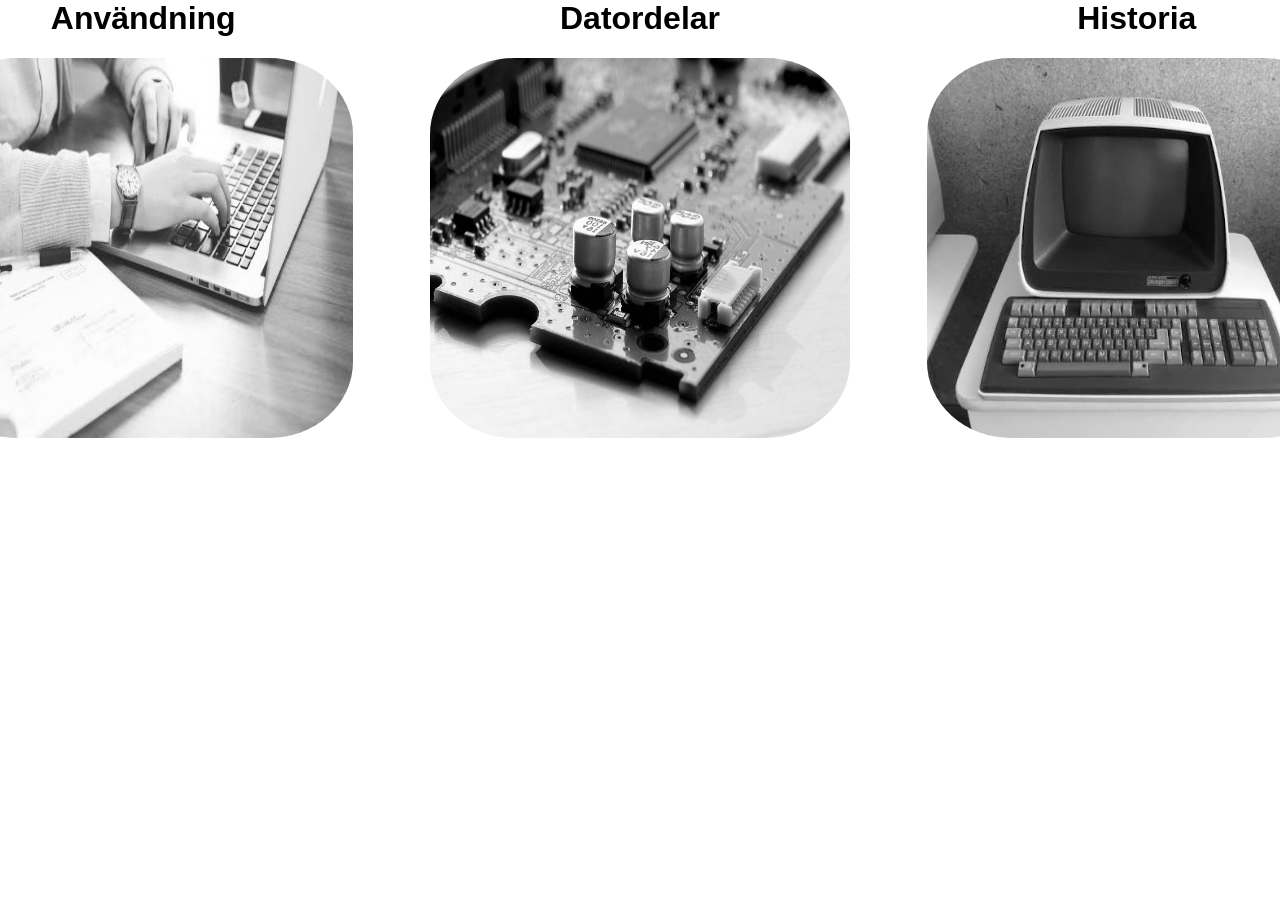
<file: index.html>
<!DOCTYPE html>
<HTML>
    <head>
        <title>
            Datorinfo
        </title>
        <link rel="stylesheet" href="CSS/index.css">
    </head>
    <Body>
        <header>
            <nav>
                <div class = "Items">
                    <div id="Användning">
                        <div class="text">
                            <h2>
                                Användning
                            </h2>
                        </div>
                        <a href="HTML_sidor/Användning.html"><img src="/Images/Användning_startsida.jpg" alt="Användning"></a>
                    </div>
                    <div id="Datordelar">
                        <div class="text">
                            <h2>
                                Datordelar
                            </h2>
                        </div>
                        <a href="HTML_sidor/Datordelar.html"><img src="/Images/Datordelar.jpg" alt="Datordelar"></a>
                    </div>
                    <div id="Historia">
                        <div class="text">
                            <h2>
                                Historia
                            </h2>
                        </div>
                        <a href= "HTML_sidor/Historia.html"><img src="/Images/Historia_startsida.jpg" alt="Historia"></a>
                    </div>
                </div>
            </nav>
        </header>
    </Body>
</HTML>
</file>
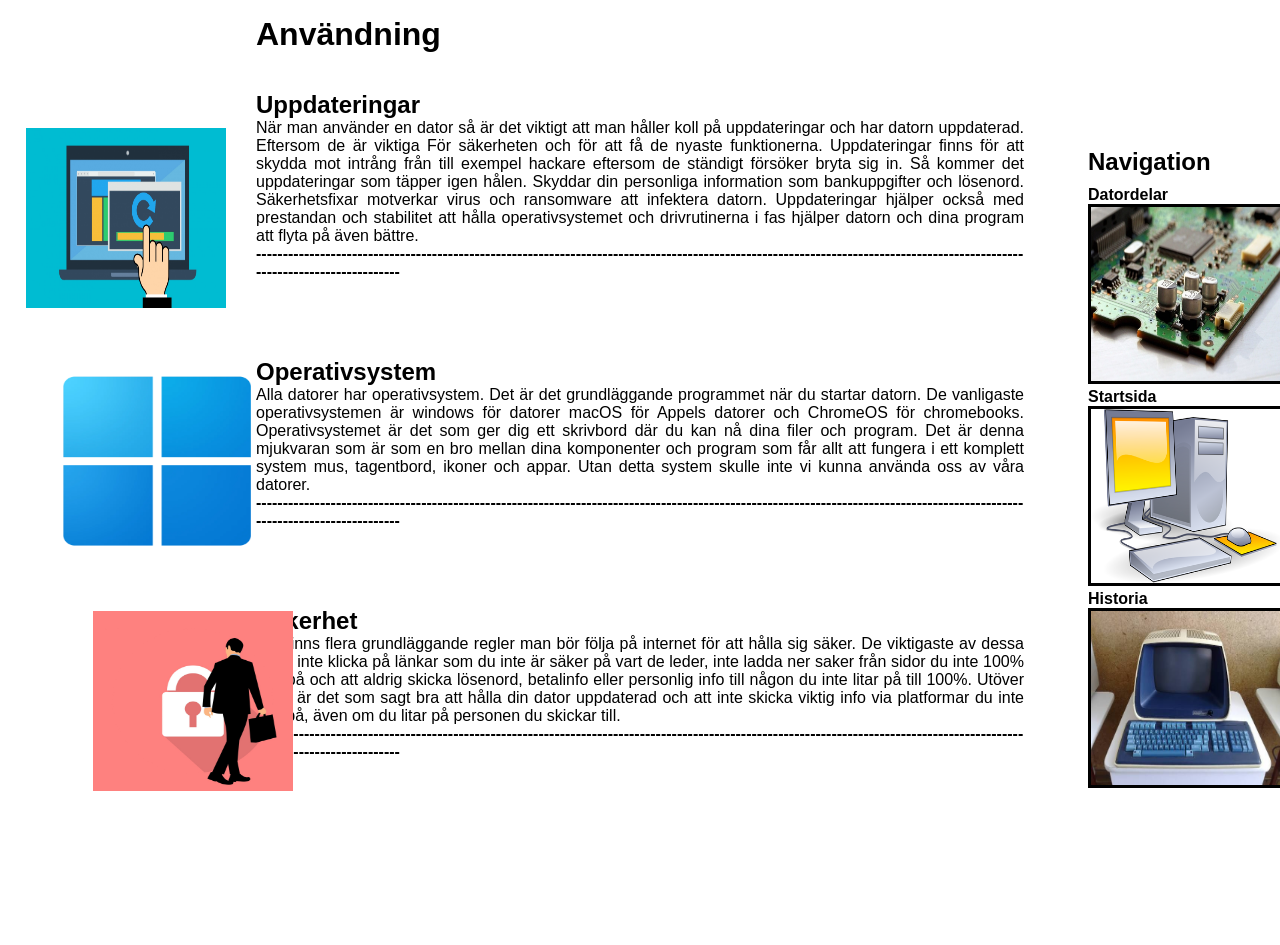
<file: HTML_sidor/Användning.html>
<!DOCTYPE html>
<html>
   <head>
        <title>
            Användning av en dator
        </title>
   </head>
    <link rel="stylesheet" href="/CSS/Användning.css"> 
    <nav>
        <h2>
            Navigation
        </h2>
        <div class = "Användning">
            <text>
                <p>
                    <strong>
                        Datordelar
                    </strong>
                </p>
            </text>
            <a href="Datordelar.html"><img src="/Images/Datordelar.jpg" alt="Datordelar"></a>
        </div>
        <div class = "Startsida">
            <text>
                <p>
                    <strong>
                        Startsida
                    </strong>
                </p>
            </text>
            <a href="/index.html"><img src="/Images/Startsida_nav_bild.jpg" alt="Startsida"></a>
        </div>
        <div class = "Historia">
            <text>
                <p>
                    <strong>
                        Historia
                    </strong>
                </p>
            </text>
            <a href= "Historia.html"><img src="/Images/Historia_startsida.jpg" alt="Historia"></a>
        </div>
    </nav>
   <body>
        <h1>
            Användning
        </h1>
        <div class="Uppdateringar">
            <h2>
                Uppdateringar
            </h2>
            <p> 
                När man använder en dator så är det viktigt att man håller koll på uppdateringar 
                och har datorn uppdaterad. 
                Eftersom de är viktiga För säkerheten och för att få de nyaste funktionerna. 
                Uppdateringar finns för att skydda mot intrång från till exempel hackare eftersom de
                ständigt försöker bryta sig in. Så kommer det uppdateringar som täpper igen hålen. 
                Skyddar din personliga information som bankuppgifter och lösenord. Säkerhetsfixar motverkar 
                virus och ransomware att infektera datorn. Uppdateringar hjälper också med prestandan
                och stabilitet att hålla operativsystemet och drivrutinerna i fas hjälper datorn och 
                dina program att flyta på även bättre.
            </p>
        </div>
        <p><strong>---------------------------------------------------------------------------------------------------------------------------------------------------------------------------</strong></p>
        <div class="Operativsystem">
            <h2>
                Operativsystem 
            </h2>
            <p>
                Alla datorer har operativsystem. Det är det grundläggande programmet när du startar
                datorn. De vanligaste operativsystemen är windows för datorer macOS för Appels datorer
                och ChromeOS för chromebooks. Operativsystemet är det som ger dig ett skrivbord där du
                kan nå dina filer och program. Det är denna mjukvaran som är som en bro mellan dina 
                komponenter och program som får allt att fungera i ett komplett system mus, 
                tagentbord, ikoner och appar. Utan detta system skulle inte vi kunna använda oss av 
                våra datorer. 
            </p>
        </div>
        <p><strong>---------------------------------------------------------------------------------------------------------------------------------------------------------------------------</strong></p>
        <div class="Säkerhet">
            <h2>
                Säkerhet
            </h2>
            <p>
                Det finns flera grundläggande regler man bör följa på internet för att hålla sig säker. De viktigaste av dessa är att
                inte klicka på länkar som du inte är säker på vart de leder, inte ladda ner saker från sidor du inte 100% litar på och att aldrig skicka lösenord, betalinfo eller personlig info
                till någon du inte litar på till 100%. Utöver detta är det som sagt bra att hålla din dator uppdaterad och att inte skicka viktig info via platformar du inte litar på, även om du litar på personen du skickar till.
            </p> 
        </div>
        <p><strong>---------------------------------------------------------------------------------------------------------------------------------------------------------------------------</strong></p>
        <div class="Bilder">
            <img class="Uppdateringar_bild" src="/Images/software-update.jpg" alt="Bild på en laptop som uppdateras">
            
            <img class="Operativsystem_bild" src="/Images/Logo_Windows_11.jpg" alt="Bild på Windows 11 logga">

            <img class="Säkerhet_bild" src="/Images/Säkerhet.jpg" alt="Bild på man som står framför ett stort lås">
        </div>
   </body>
</html>
</file>
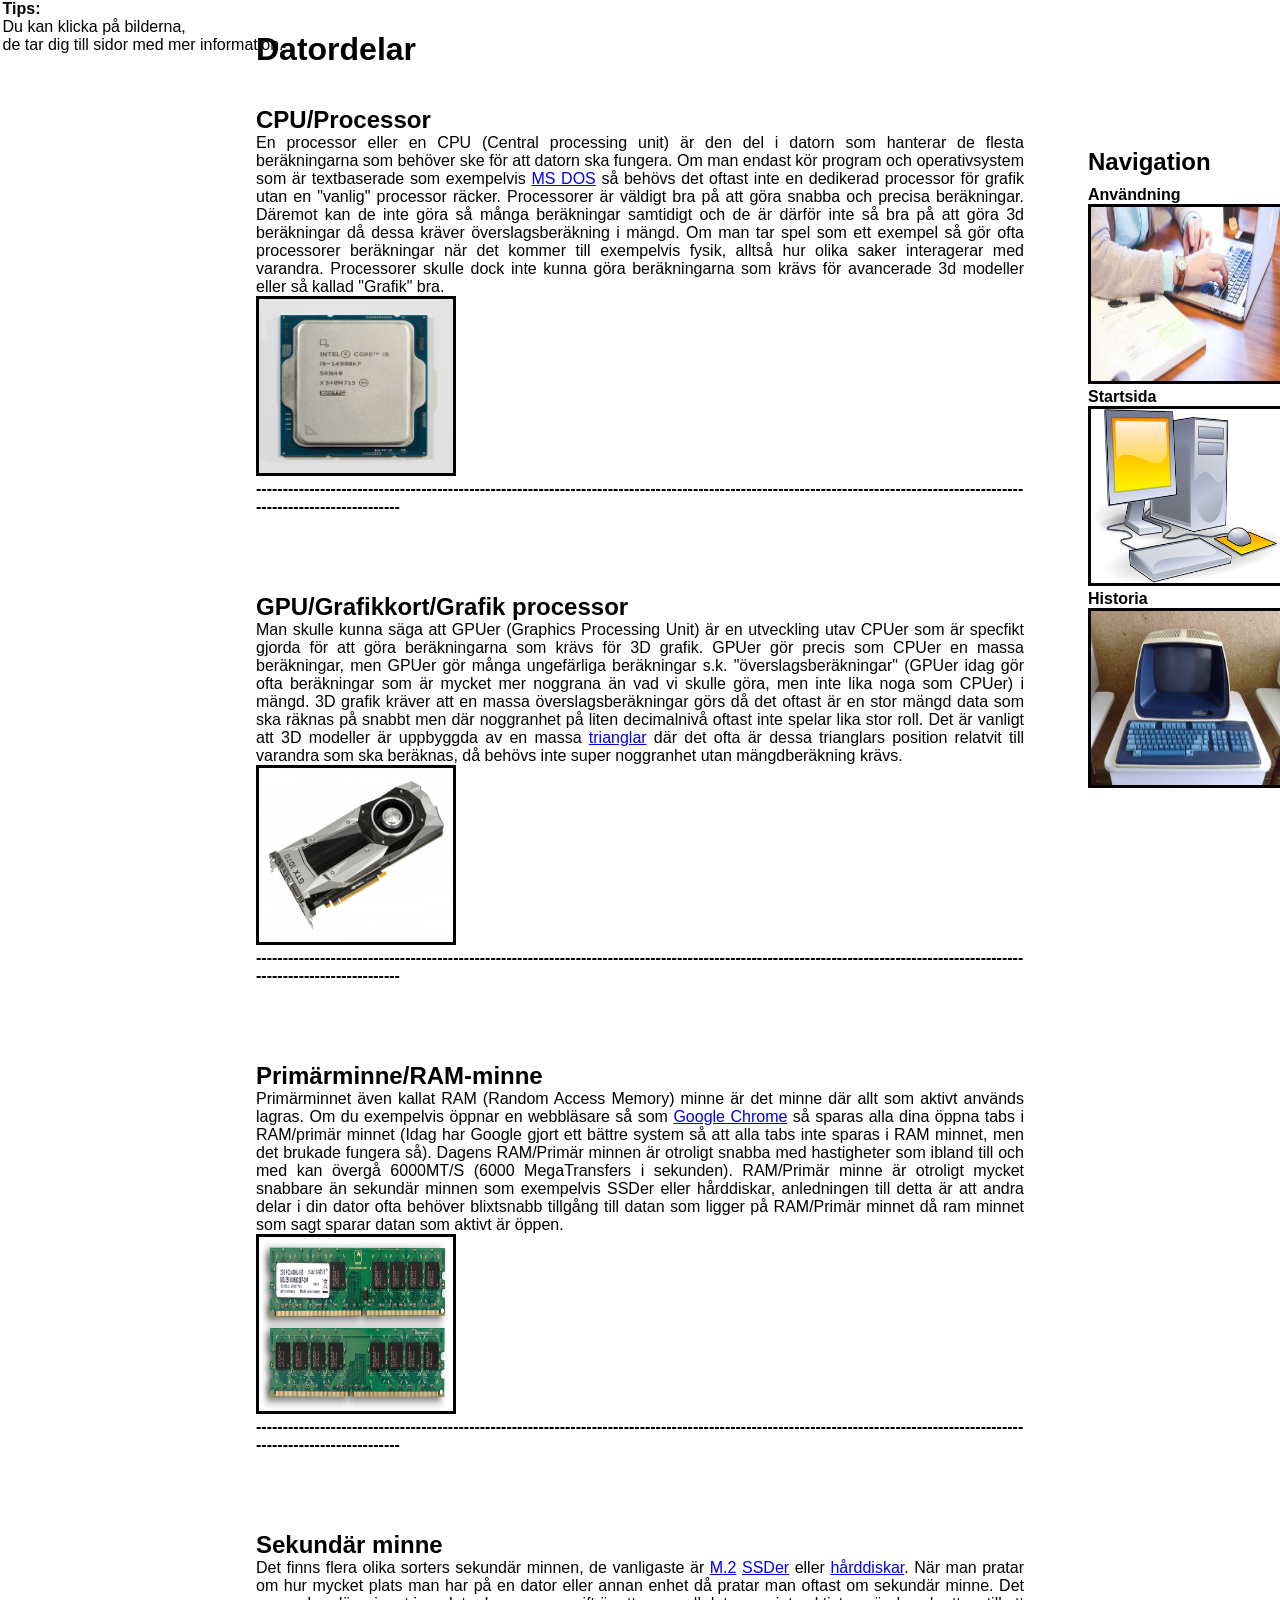
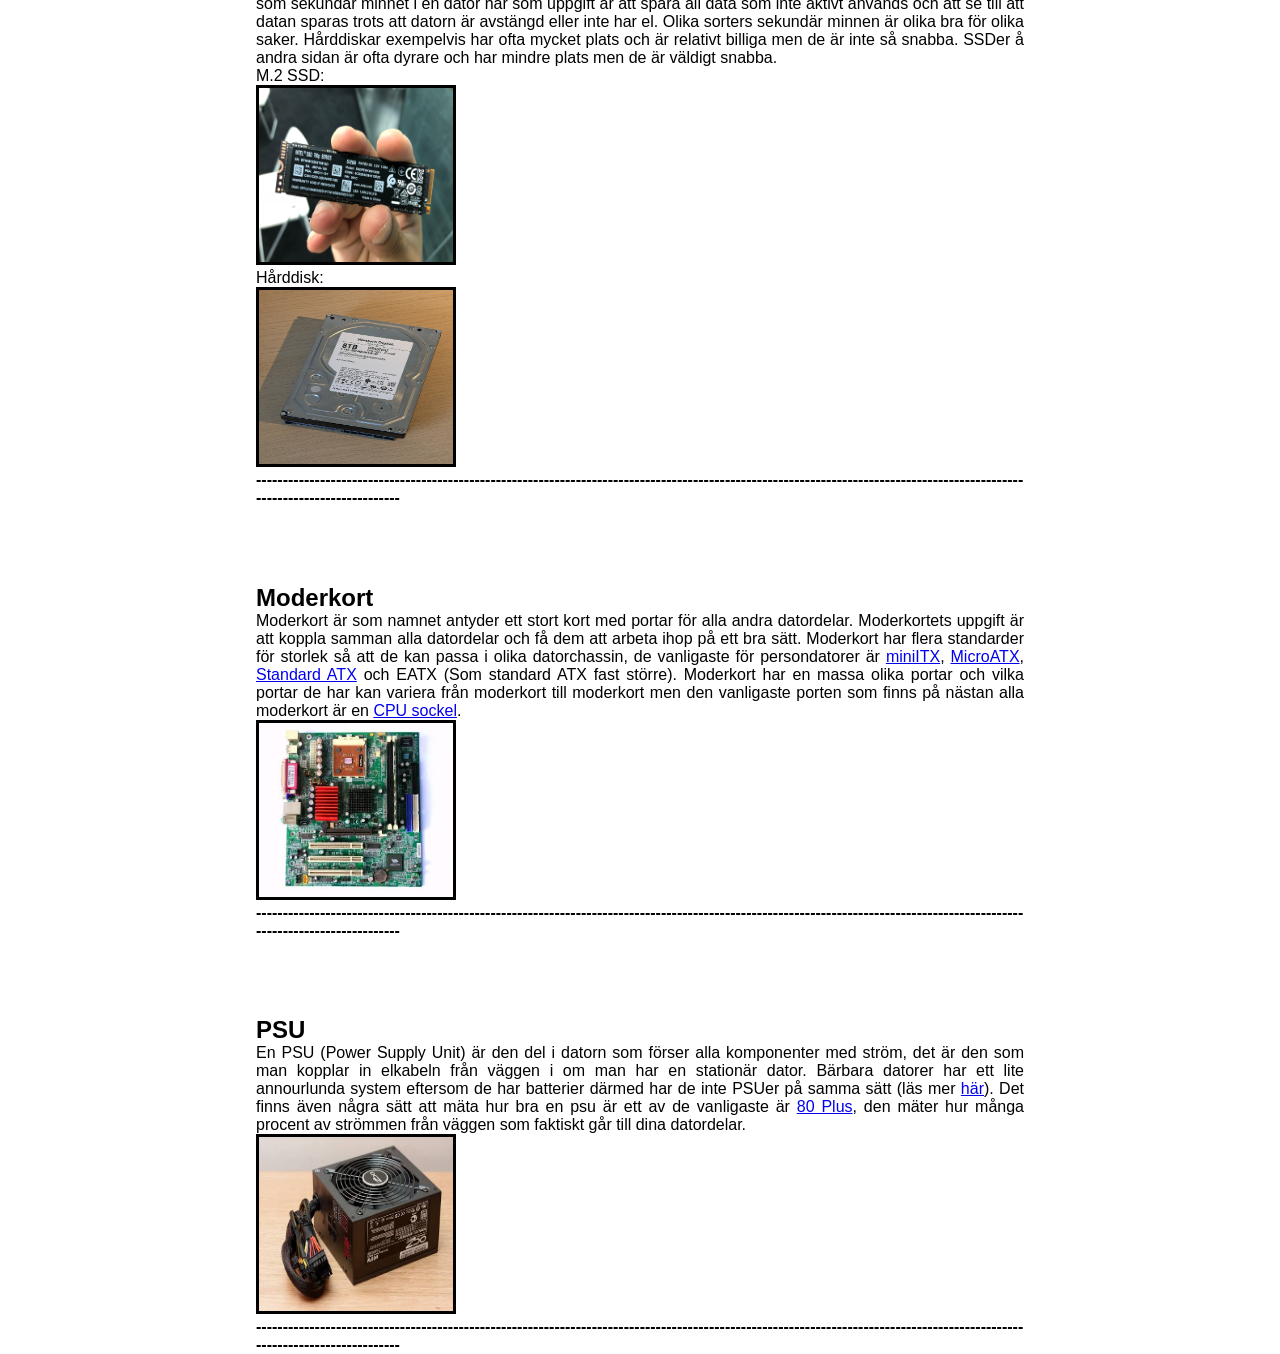
<file: HTML_sidor/Datordelar.html>
<!doctype html>
<html>
    <head>  
        <title>
            Datordelar
        </title>
        <div class = "Tips">
            <Strong>Tips:</Strong>
            <P>Du kan klicka på bilderna,</P>
            <p> de tar dig till sidor med mer information.</p>
        </div>
    </head>
    <link rel="stylesheet" href = "/CSS/Datordelar.css">
    <nav>
        <h2>
            Navigation
        </h2>
        <div class = "Användning">
            <text>
                <p>
                    <strong>
                        Användning
                    </strong>
                </p>
            </text>
            <a href="Användning.html"><img src="/Images/Användning_startsida.jpg" alt="Användning"></a>
        </div>
        <div class = "Startsida">
            <text>
                <p>
                    <strong>
                        Startsida
                    </strong>
                </p>
            </text>
            <a href="/index.html"><img src="/Images/Startsida_nav_bild.jpg" alt="Startsida"></a>
        </div>
        <div class = "Historia">
            <text>
                <p>
                    <strong>
                        Historia
                    </strong>
                </p>
            </text>
            <a href= "Historia.html"><img src="/Images/Historia_startsida.jpg" alt="Historia"></a>
        </div>
    </nav>
    <body>
        <h1>
            Datordelar
        </h1>
        <h2>
            CPU/Processor
        </h2>
        <div class = "CPU_info">
            <p> 
                En processor eller en CPU (Central processing unit) är den del i datorn som hanterar de flesta beräkningarna som behöver ske för att datorn ska fungera.
                Om man endast kör program och operativsystem som är textbaserade som exempelvis <a href= "https://sv.wikipedia.org/wiki/MS-DOS" target="_blank">MS DOS</a> så behövs det oftast inte en dedikerad processor för grafik utan en "vanlig" processor räcker.
                Processorer är väldigt bra på att göra snabba och precisa beräkningar. Däremot kan de inte göra så många beräkningar samtidigt och de är därför inte så bra på att göra 3d beräkningar då dessa kräver överslagsberäkning i mängd.
            
                Om man tar spel som ett exempel så gör ofta processorer beräkningar när det kommer till exempelvis fysik, alltså hur olika saker interagerar med varandra. 
                Processorer skulle dock inte kunna göra beräkningarna som krävs för avancerade 3d modeller eller så kallad "Grafik" bra.
            </p>
            <a href="https://en.wikipedia.org/wiki/Central_processing_unit" target="_blank"><img src = "/Images/CPU.jpg" alt = "Bild på en Intel Core i9 14900k processor"></a>
        </div>
        <p><strong>---------------------------------------------------------------------------------------------------------------------------------------------------------------------------</strong></p>
        <h2>
            GPU/Grafikkort/Grafik processor
        </h2>
        <div class = "GPU_info">
            <p>
                Man skulle kunna säga att GPUer (Graphics Processing Unit) är en utveckling utav CPUer som är specfikt gjorda för att göra beräkningarna som krävs för 3D grafik. GPUer gör precis som CPUer en massa beräkningar,
                men GPUer gör många ungefärliga beräkningar s.k. "överslagsberäkningar" (GPUer idag gör ofta beräkningar som är mycket mer noggrana än vad vi skulle göra, men inte lika noga som CPUer) i mängd. 
                3D grafik kräver att en massa överslagsberäkningar görs då det oftast är en stor mängd data som ska räknas på snabbt men där noggranhet på liten decimalnivå oftast inte spelar lika stor roll.
                Det är vanligt att 3D modeller är uppbyggda av en massa <a href ="https://en.wikipedia.org/wiki/Triangle_mesh" target="_blank">trianglar</a> där det ofta är dessa trianglars position relatvit till varandra som ska beräknas, då behövs inte super noggranhet utan mängdberäkning krävs.
            </p>
            <a href="https://en.wikipedia.org/wiki/Graphics_processing_unit" target="_blank"><img src = "/Images/GPU.jpg" alt = "Bild på en Nvidia Geforce GTX 1070 GPU"></a>
        </div>
        <p><strong>---------------------------------------------------------------------------------------------------------------------------------------------------------------------------</strong></p>
        <h2>
            Primärminne/RAM-minne
        </h2>
        <div class = "RAM-minne_info">
            <p>
                Primärminnet även kallat RAM (Random Access Memory) minne är det minne där allt som aktivt används lagras. Om du exempelvis öppnar en webbläsare så som <a href="https://www.google.com/intl/sv/chrome/" target="_blank">Google Chrome</a> så sparas alla dina öppna tabs i RAM/primär minnet
                (Idag har Google gjort ett bättre system så att alla tabs inte sparas i RAM minnet, men det brukade fungera så). Dagens RAM/Primär minnen är otroligt snabba med hastigheter som ibland till och med kan övergå 6000MT/S (6000 MegaTransfers i sekunden). RAM/Primär minne är otroligt mycket snabbare än sekundär minnen
                som exempelvis SSDer eller hårddiskar, anledningen till detta är att andra delar i din dator ofta behöver blixtsnabb tillgång till datan som ligger på RAM/Primär minnet då ram minnet som sagt sparar datan som aktivt är öppen.
            </p>
            <a href="https://sv.wikipedia.org/wiki/Random-access_memory" target="_blank"><img src = "/Images/RAM.jpg" alt = "Bild på RAMminnesmodul"></a>
        </div>
        <p><strong>---------------------------------------------------------------------------------------------------------------------------------------------------------------------------</strong></p>
        <h2>
            Sekundär minne
        </h2>
        <div class = "Sekundär-minne_info">
            <p>
                Det finns flera olika sorters sekundär minnen, de vanligaste är <a href="https://en.wikipedia.org/wiki/M.2" target = "_blank">M.2</a> <a href="https://en.wikipedia.org/wiki/Solid-state_drive" target = "_blank">SSDer</a> eller <a href="https://sv.wikipedia.org/wiki/H%C3%A5rddisk" target = "_blank">hårddiskar</a>. 
                När man pratar om hur mycket plats man har på en dator eller annan enhet då pratar man oftast om sekundär minne.
                Det som sekundär minnet i en dator har som uppgift är att spara all data som inte aktivt används och att se till att datan sparas trots att datorn är avstängd eller inte har el.
                Olika sorters sekundär minnen är olika bra för olika saker. Hårddiskar exempelvis har ofta mycket plats och är relativt billiga men de är inte så snabba.
                SSDer å andra sidan är ofta dyrare och har mindre plats men de är väldigt snabba. 
            </p>
            <p>
                M.2 SSD:
            </p>
            <a href="https://en.wikipedia.org/wiki/Solid-state_drive" target ="_blank"><img src="/Images/SSD.jpg" alt="En bild på en Samsung SSD"></a>
            <p>
                Hårddisk:
            </p>
            <a href="https://en.wikipedia.org/wiki/Hard_disk_drive" target="_blank"><img src="/Images/Harddrive.jpg" alt="En bild på en hårddisk"></a>
        </div>
        <p><strong>---------------------------------------------------------------------------------------------------------------------------------------------------------------------------</strong></p>
        <h2>
            Moderkort
        </h2>
        <div class = "Moderkort_info">
            <p>
                Moderkort är som namnet antyder ett stort kort med portar för alla andra datordelar. 
                Moderkortets uppgift är att koppla samman alla datordelar och få dem att arbeta ihop på ett bra sätt.
                Moderkort har flera standarder för storlek så att de kan passa i olika datorchassin, de vanligaste för persondatorer är <a href="https://en.wikipedia.org/wiki/Mini-ITX" target = "_blank">miniITX</a>, 
                <a href="https://en.wikipedia.org/wiki/MicroATX" target = "_blank">MicroATX</a>, <a href="https://en.wikipedia.org/wiki/ATX" target = "_blank">Standard ATX</a>
                och EATX (Som standard ATX fast större).
                Moderkort har en massa olika portar och vilka portar de har kan variera från moderkort till moderkort
                men den vanligaste porten som finns på nästan alla moderkort är en <a href="https://en.wikipedia.org/wiki/CPU_socket" target = "_blank">CPU sockel</a>.
            </p>
            <a href="https://en.wikipedia.org/wiki/Motherboard" target="_blank"><img src="/Images/Mobo.jpg" alt="Bild på ett moderkort"></a>
        </div>
        <p><strong>---------------------------------------------------------------------------------------------------------------------------------------------------------------------------</strong></p>
        <h2>
            PSU
        </h2>
        <div class = "PSU_info">
            <p>
                En PSU (Power Supply Unit) är den del i datorn som förser alla komponenter med ström, det är den som man kopplar in elkabeln från väggen i om man har en stationär dator.
                Bärbara datorer har ett lite annourlunda system eftersom de har batterier därmed har de inte PSUer på samma sätt (läs mer <a href = "https://www.lenovo.com/se/sv/glossary/laptop-battery/?orgRef=https%253A%252F%252Fwww.google.com%252F&srsltid=AU7gw4Vzw0_pNbq1BYa0OaY9OO6r8V7KnMjRiCPni8jwSys3wDjNLtGZ" target = "_blank">här</a>).
                Det finns även några sätt att mäta hur bra en psu är ett av de vanligaste är <a href="https://en.wikipedia.org/wiki/80_Plus" target = "_blank">80 Plus</a>, 
                den mäter hur många procent av strömmen från väggen som faktiskt går till dina datordelar.
            </p>
            <a href="https://en.wikipedia.org/wiki/Power_supply_unit_(computer)" target="_blank"><img src = "/Images/PSU.jpg" alt="Bild på en 600w PSU"></a>
        </div>
        <p><strong>---------------------------------------------------------------------------------------------------------------------------------------------------------------------------</strong></p>
    </body>
</html>
</file>
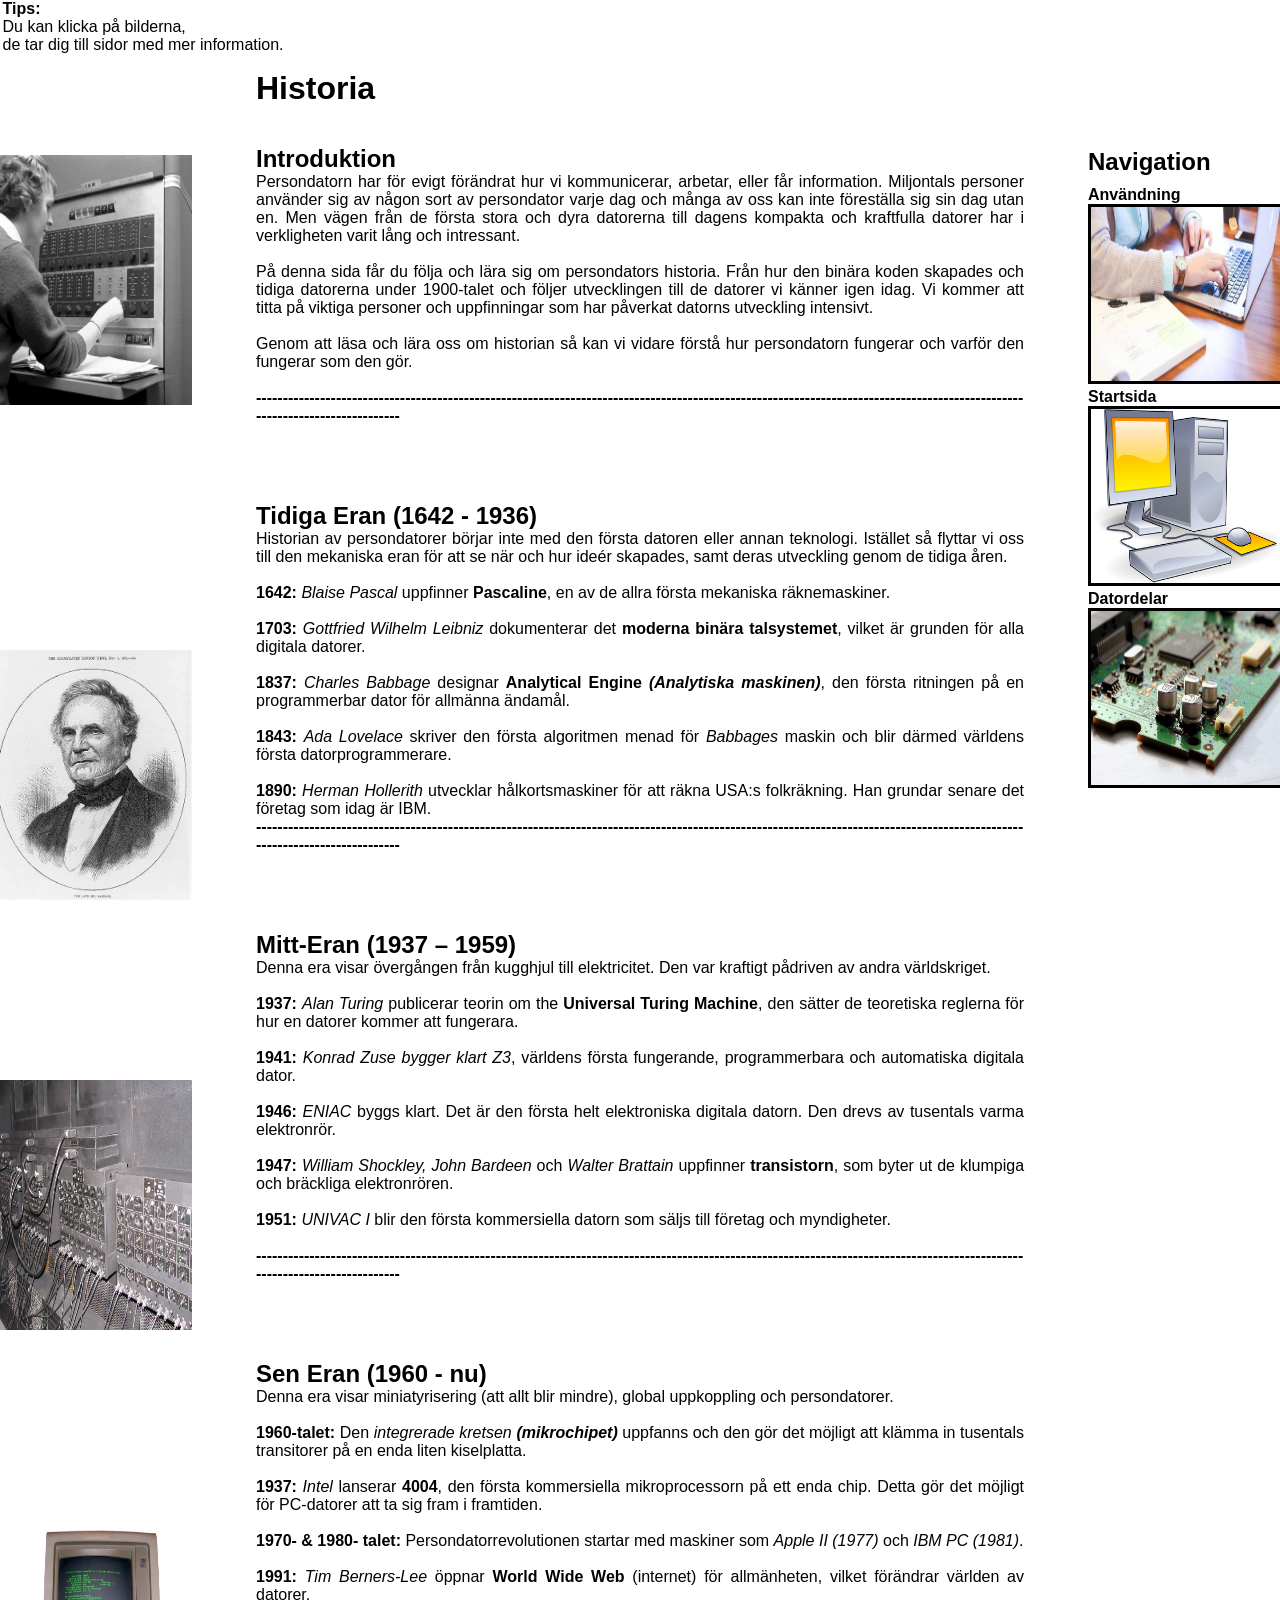
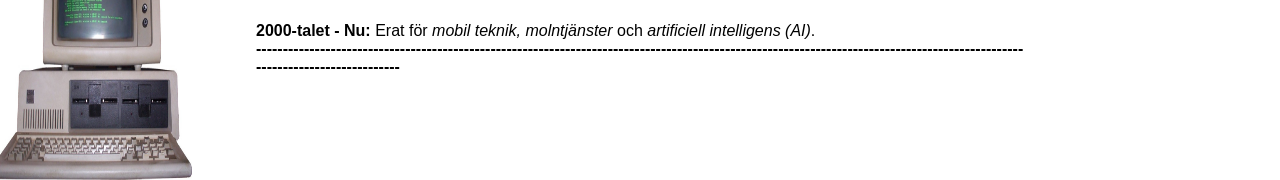
<file: HTML_sidor/Historia.html>
<!DOCTYPE html>
<html>
    <head>
        <title>
            Historia
        </title>
        <div class = "Tips">
            <Strong>Tips:</Strong>
            <P>Du kan klicka på bilderna,</P>
            <p> de tar dig till sidor med mer information.</p>
        </div>
    </head>
    <link rel="stylesheet" href="/CSS/Historia.css">
    <nav>
        <h2>
            Navigation
        </h2>
        <div class = "Användning">
            <text>
                <p>
                    <strong>
                        Användning
                    </strong>
                </p>
            </text>
            <a href="Användning.html"><img src="/Images/Användning_startsida.jpg" alt="Användning"></a>
        </div>
        <div class = "Startsida">
            <text>
                <p>
                    <strong>
                        Startsida
                    </strong>
                </p>
            </text>
            <a href="/index.html"><img src="/Images/Startsida_nav_bild.jpg" alt="Startsida"></a>
        </div>
        <div class = "Historia">
            <text>
                <p>
                    <strong>
                        Datordelar
                    </strong>
                </p>
            </text>
            <a href= "Datordelar.html"><img src="/Images/Datordelar.jpg" alt="Datordelar"></a>
        </div>
    </nav>
    <body>
        <h1>
            Historia
        </h1>
        <h2>
            Introduktion
        </h2>
        <p>
            Persondatorn har för evigt förändrat hur vi kommunicerar, arbetar, eller får information.
            
            Miljontals personer använder sig av någon sort av persondator varje dag och många av oss
            kan inte föreställa sig sin dag utan en. Men vägen från de första stora och dyra datorerna
            till dagens kompakta och kraftfulla datorer har i verkligheten varit lång och intressant.<br><br>
            På denna sida får du följa och lära sig om persondators historia. Från hur den binära koden
            skapades och tidiga datorerna under 1900-talet och följer utvecklingen till de datorer vi
            känner igen idag. Vi kommer att titta på viktiga personer och uppfinningar som har påverkat
            datorns utveckling intensivt.<br><br>
            Genom att läsa och lära oss om historian så kan vi vidare förstå hur persondatorn fungerar
            och varför den fungerar som den gör.<br><br>
        </p>
        <p><strong>---------------------------------------------------------------------------------------------------------------------------------------------------------------------------</strong></p>
        <h2>
            Tidiga Eran (1642 - 1936)
        </h2>
        <p>
            Historian av persondatorer börjar inte med den första datoren eller annan teknologi. Istället
            så flyttar vi oss till den mekaniska eran för att se när och hur ideér skapades, samt deras
            utveckling genom de tidiga åren. <br><br>
            <strong>
                1642: 
            </strong>
            <i>Blaise Pascal</i> uppfinner <strong>Pascaline</strong>, en av de allra första mekaniska räknemaskiner.<br><br>
            
            <strong>
                1703: 
            </strong>
            <i>Gottfried Wilhelm Leibniz</i> dokumenterar det <strong>moderna binära talsystemet</strong>, vilket är grunden för
            alla digitala datorer.<br><br>

            <strong>
            1837: 
            </strong>
            <i>Charles Babbage</i> designar <strong>Analytical Engine <i>(Analytiska maskinen)</i></strong>, den första ritningen på en
            programmerbar dator för allmänna ändamål.<br><br>

            <strong>
            1843:
            </strong>
            <i>Ada Lovelace</i> skriver den första algoritmen menad för <i>Babbages</i> maskin och blir
            därmed världens första datorprogrammerare.<br><br>

            <strong>
            1890:
            </strong>
            <i>Herman Hollerith</i> utvecklar hålkortsmaskiner för att räkna USA:s folkräkning. Han grundar
            senare det företag som idag är IBM.

        <p><strong>---------------------------------------------------------------------------------------------------------------------------------------------------------------------------</strong></p>

            <h2>
            Mitt-Eran (1937 – 1959)
            </h2>

            Denna era visar övergången från kugghjul till elektricitet. Den var kraftigt pådriven av
            andra världskriget.<br><br>

            <strong>
                1937:
            </strong>
            <i>Alan Turing</i> publicerar teorin om the <strong>Universal Turing Machine</strong>, den
            sätter de teoretiska reglerna för hur en datorer kommer att fungerara.<br><br>

            <strong>
                1941:
            </strong>
            <i>Konrad Zuse bygger klart Z3</i>, världens första fungerande, programmerbara och
            automatiska digitala dator.<br><br>

            <strong>
                1946:
            </strong>
            <i>ENIAC</i> byggs klart. Det är den första helt elektroniska digitala datorn. Den drevs av
            tusentals varma elektronrör.<br><br>

            <strong>
                1947:
            </strong>
            <i>William Shockley, John Bardeen</i> och <i>Walter Brattain</i> uppfinner <strong>transistorn</strong>, som byter ut de
            klumpiga och bräckliga elektronrören.<br><br>

            <strong>
                1951:
            </strong>
            <i>UNIVAC I</i> blir den första kommersiella datorn som säljs till företag och myndigheter.<br><br>
        <p><strong>---------------------------------------------------------------------------------------------------------------------------------------------------------------------------</strong></p>
            <h2>
            Sen Eran (1960 - nu)
            </h2> 

            Denna era visar miniatyrisering (att allt blir mindre), global uppkoppling och persondatorer.<br><br>
            
            <strong>
                1960-talet:
            </strong>
            Den <i>integrerade kretsen <strong>(mikrochipet)</strong></i> uppfanns och den gör det
            möjligt att klämma in tusentals transitorer på en enda liten kiselplatta.<br><br>

            <strong>
                1937:
            </strong>
            <i>Intel</i> lanserar <strong>4004</strong>, den första kommersiella mikroprocessorn på ett enda chip. Detta gör det
            möjligt för PC-datorer att ta sig fram i framtiden.<br><br>

            <strong>
                1970- & 1980- talet:
            </strong>
            Persondatorrevolutionen startar med maskiner som <i>Apple II (1977)</i> och <i>IBM PC (1981)</i>.<br><br>

            <strong>
                1991:
            </strong>
            <i>Tim Berners-Lee</i> öppnar <strong>World Wide Web</strong> (internet) för allmänheten, vilket förändrar världen av datorer.<br><br>

            <strong>
                2000-talet - Nu:
            </strong>
            Erat för <i>mobil teknik, molntjänster</i> och <i>artificiell intelligens (AI)</i>.
        </p>
        <p><strong>---------------------------------------------------------------------------------------------------------------------------------------------------------------------------</strong></p>
        <div class="Bilder">
            <a href="https://sv.wikipedia.org/wiki/Datorns_historia" target = "_blank"><img class="Introduktion" src="/Images/Introduktion_historia.jpg" alt="Bild på kvinna som använder tidig datormodell"></a>

            <a href="https://sv.wikipedia.org/wiki/Charles_Babbage" target = "_blank"><img class="Charles_Babbage" src="/Images/Historia_Charles_Babbage.jpg" alt="Bild på Charles Babbage"></a>

            <a href="https://sv.wikipedia.org/wiki/ENIAC" target = "_blank"><img class="Eniac" src="/Images/Eniac.jpg" alt="Bild på Eniac"></a>

            <a href="https://en.wikipedia.org/wiki/IBM_Personal_Computer" target = "_blank"><img class = "IBM_Pc" src="/Images/IBM_PC.jpg" alt="Bild på IBMs Pc"></a>
        </div>
    </body>
</html>
</file>
<file: CSS/index.css>
* {
    margin: 0;
    padding: 0;
    box-sizing: border-box;
}
html{
    font-family: sans-serif;
}
body{
    max-width: 60%;
    margin: auto;
    text-align: center;
    text-align: justify;
}
h2{
    margin-bottom: 5%;
    font-size: 200%;
}
a{
    color: #0000ff;
}
img{
    width: 420px;
    height: 380px;
    transition: transform 0.4s;
    border-radius: 20%;
    filter: grayscale(100%)
}
img:hover{
    transform: scale(1.1);
    filter: grayscale(0%);
}
.Items{
    display: flex;
    justify-content: center;
    gap: 10%;
}
#Användning .text{
    position: relative;
    text-align: center;
}
#Datordelar .text{
    position: relative;
    text-align: center;
}
#Historia .text{
    position: relative;
    text-align: center;
}
</file>
<file: CSS/Användning.css>
* {
    margin: 0;
    padding: 0;
    box-sizing: border-box;
}
html{
    font-family: sans-serif;
}
body{
    max-width: 60%;
    margin: auto;
    text-align: center;
    text-align: justify;
}
h1{
    margin-top: 16px;
    margin-bottom: -5%;
}
h2{
   margin-top: 10%; 
}
nav{
    position: absolute;
    left: 85%;
    bottom: 12%;
}
nav h2{
    margin-bottom: 5%;
}
nav img{
     width: 200px;
    height: 180px;
    border: solid #000000;
    transition: transform 0.5s ease;
}
nav img:hover{
    transform: scale(1.2);
}
img{
    width: 200px;
    height: 180px;
}
.Uppdateringar_bild{
    position: relative;
    bottom: 633px;
    right: 30%;
}
.Operativsystem_bild{
    position: relative;
    bottom: 390px;
    right: 52.5%;
}
.Säkerhet_bild{
    position: relative;
    bottom: 150px;
    right: 74.5%;
}
</file>
<file: CSS/Datordelar.css>
* {
    margin: 0;
    padding: 0;
    box-sizing: border-box;
}
html{
    font-family: sans-serif;
}
body{
    max-width: 60%;
    margin: auto;
    text-align: center;
    text-align: justify;
}
nav{
    position: absolute;
    left: 85%;
    bottom: 12%;
}
nav h2{
    margin-bottom: 5%;
}
.Tips{
    position:relative;
    right: 33%;
}
img{
    width: 200px;
    height: 180px;
    border: solid #000000;
    transition: transform 0.5s ease;
}
img:hover{
    transform: scale(1.2);
}
nav img{
     width: 200px;
    height: 180px;
    border: solid #000000;
    transition: transform 0.5s ease;
}
nav img:hover{
    transform: scale(1.2);
}
h1{
    margin-bottom: -5%;
    margin-top: -3%;
}
h2{
    margin-top: 10%;
}
</file>
<file: CSS/Historia.css>
* {
    margin: 0;
    padding: 0;
    box-sizing: border-box;
}
html{
    font-family: sans-serif;
}
body{
    max-width: 60%;
    margin: auto;
    text-align: center;
    text-align: justify;
}
img{
    width: 200px;
    height: 250px;
    transition: transform 0.5s ease;
}
nav{
    position: absolute;
    left: 85%;
    bottom: 12%;
}
nav h2{
    margin-bottom: 5%;
}
img:hover{
    transform: scale(1.2);
}
nav img{
     width: 200px;
    height: 180px;
    border: solid #000000;
    transition: transform 0.5s ease;
}
nav img:hover{
    transform: scale(1.2);
}
.Tips{
    position:relative;
    right: 33%;
}
.Introduktion{
    position: absolute;
    right: 85%;
    bottom: 55%;
}
.Charles_Babbage{
    position: absolute;
    right: 85%;
    bottom:0.01%;
}
.Eniac{
    position: absolute;
    right: 85%;
    top: 120%;
}
.IBM_Pc{
    position: absolute;
    top: 170%;
    right: 85%;
}
h1{
    margin-top: 16px;
    margin-bottom: -5%;
}
h2{
    margin-top: 10%;
}
</file>
